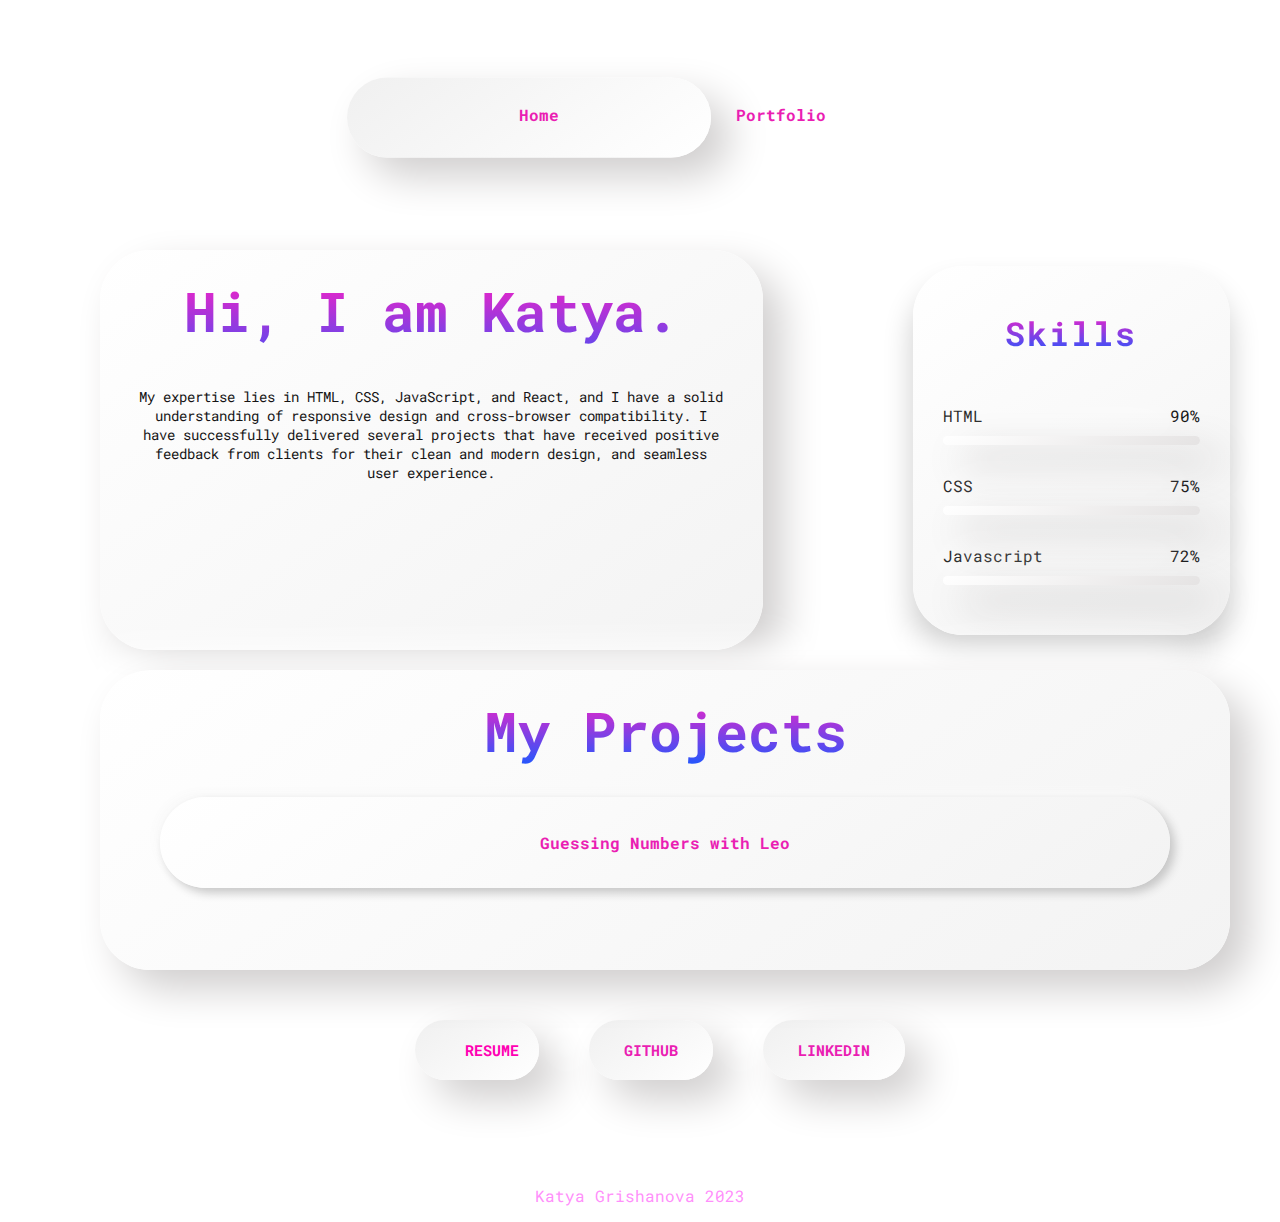
<file: index.html>
<!DOCTYPE html>
<html>
    <head>
        <title>Katya Grishanova</title>
        <link rel="stylesheet" href="resorces/CSS/style.css">
        <link href="https://fonts.googleapis.com/css2?family=Roboto+Mono:wght@100;700&display=swap" rel="stylesheet">
        <meta name="viewport" content="width=device-width, initial-scale=1">
    
    </head>

    <body>
        <header>
        <div class="nav">  
            <ul>  
                <li class="one"><a href="#">Home</a></li> 
                <li class="two"><a href="#">Portfolio</a></li> 
                
                <hr/>
            </ul>  
        </div>  
        </header>
<main>
<div class="container">
       
    <div class="about">
    <h1 class="inro">Hi, I am Katya.</h1>
    <p class="welcome">My expertise lies in HTML, CSS, JavaScript, and React, and I have a solid understanding of responsive design and cross-browser compatibility. I have successfully delivered several projects that have received positive feedback from clients for their clean and modern design, and seamless user experience.</p>

    </div>
        <div class="skills-sidebar">
            <div class="line">
            <h1>Skills</h1>
            <div class="skills">
                <div class="details">
                  <span>HTML</span>
                  <span>90%</span>
                </div>
                <div class="bar">
                   <div id="html-bar"></div>
                </div>
              </div>
              <div class="skills">
                <div class="details">
                  <span>CSS</span>
                  <span>75%</span>
                </div>
                <div class="bar">
                   <div id="css-bar"></div>
                </div>
              </div>
              <div class="skills">
                <div class="details">
                  <span>Javascript</span>
                  <span>72%</span>
                </div>
                <div class="bar">
                   <div id="javascript-bar"></div>
                </div>
              </div>
            </div>
        </div>

        <div class="portf">
          <h1>My Projects</h1>
          <div class="guessing-game"><a href="https://goforkatya.github.io/number-guesser/" target="_blank">Guessing Numbers with Leo</a></div>
        </div>
        
</main>
    <body>
       
    <footer>    
        <ul class="footlinks">
            <li><a href="/Katya-Portfolio/Katya Grishanova Resume.pdf" download=""></a>Resume</li>
            <li><a href="https://github.com/GoForKatya" target="_blank">GitHub</a></li>
            <li><a href="https://www.linkedin.com/in/katya-grishanova/" target="_blank">LinkedIn</a></li>
        </ul>

        <p>  Katya Grishanova 2023</p>
    </footer>
</html>
</file>
<file: resorces/CSS/style.css>
/* Site Stylesheet
  1. Global Styles
  2. Typography Styles
  3. Structure Styles
  4. Module Styles
  5. Component Styles
======================================== */

*{
  box-sizing: border-box;
}


body {
  display: flex;
  text-align: center;
  font-family: 'Roboto Mono', monospace;
  height: 100vh;
  flex-direction: column;
  max-width: 1400px;
  margin: 0 auto;
}


h1 {
  font-size: 55px;
  margin: 0%;
  background: -webkit-linear-gradient(rgb(255, 31, 195), rgb(28, 89, 255));
  -webkit-background-clip: text;
  -webkit-text-fill-color: transparent;
  font-weight: 800;
}

h2{
  font-weight: 100;
}

.nav{
  position: absolute;
  top: 8%;
  left: 50%;
  transform: translate(-50%, -50%);
  width: 60%;
  margin-bottom: 30px;
}

ul li{

  display: inline;
  text-align: center;
}


a{
  display: inline-block;
  font-weight: 900;
  width: 32%;
  padding: 15px;
  margin: 20px 0;
  text-decoration: none;
  color: rgb(234, 30, 179);
}

.welcome {
  color: rgb(22, 21, 21);
  margin: 5px;
  font-size: 14px;
  text-align: center;
}

a:visited{
  color:rgb(255, 119, 0);
}

hr{
  height: 80px;
  width:50%;
  margin: -82px 7%;
  border: none;
  border-radius: 50px;
  transition: .3s ease-in-out;
  background: linear-gradient(145deg, #f0f0f0, #ffffff);
  box-shadow:  19px 19px 40px #d0cece,
              -19px -19px 40px #ffffff;
  
}

.two:hover ~ hr{
  margin-left: 50% ;
}

.three:hover ~ hr{
  margin-left: 100%;
}

.container{
  display: flex;
  flex-wrap: wrap;
  margin-top: 250px;
}

.skills-sidebar{
  display: flex;
  justify-content: center;
  align-items: center;
  flex-grow: 2;
  flex-shrink: 1;
  margin-left: 100px;
  margin-right: 50px;
  margin-bottom: 20px;;
  height: 400px;
  position: relative;
}

.about{
  display: flex;
  justify-content: center;
  flex-wrap: wrap;
  flex-grow: 1;
  flex-shrink: 2;
  color:  rgb(255, 0, 179) ;
  width: 600px;
  height: 400px;
  border-radius: 50px;
  background: linear-gradient(145deg, #ffffff, #f3f3f3);
  box-shadow:  19px 19px 40px #d0cece,
              -19px -19px 40px #ffffff;
  border: none;
  padding: 1.5em 1.9em;
  margin-left: 100px;
  margin-right: 50px;
  margin-bottom: 20px;;
  max-width: fit-content;
}

.guessing-game{
  border-radius: 50px;
  background: #ffffff;
  background: linear-gradient(145deg, #ffffff, #f3f3f3);
  box-shadow:  5px 5px 10px #c7c7c7,
             -5px -5px 10px #f9f9f9;
  border: none;
  margin: 30px;
}

.intro{
display: inline-flex ;
flex-grow: 1;
flex-shrink: 1;
}

.welcome{
flex-grow: 2;
overflow:auto;
flex-shrink: 2;
min-height: 200px;
max-height: 800px;
}

.portf{
  display: lex;
  justify-content: center;
  align-items: center;
  flex-grow: 2;
  flex-shrink: 1;
  height: 300px;
  border-radius: 50px;
  background: linear-gradient(145deg, #ffffff, #f3f3f3);
  box-shadow:  19px 19px 40px #d0cece,
              -19px -19px 40px #ffffff;
  border: none;
  padding: 1.5em 1.9em;
  margin-left: 100px;
  margin-right: 50px;
  position: relative;
}

.line{
  width: 100%;
  padding: 45px 30px 50px;
  background: linear-gradient(145deg, #ffffff, #f3f3f3);
  border-radius: 50px;
  box-shadow: 0 20px 30px rgba(0,0,0,0.2);
} 

 
.line h1{
  color:rgb(234, 30, 179) ;
  margin-bottom: 50px;
  letter-spacing: 2px;
  text-align: center;
  font-size: 33px;
  font-weight: bold;
}



.details{
  width: 100%;
  display: flex;  
  justify-content: space-between;
  margin-bottom: 10px;
}

.bar{
  position: relative;
  border:none;
  border-radius: 50px;
  background: linear-gradient(145deg, #ffffff, #e5e3e3);
  box-shadow:  19px 19px 40px #b6b4b4,
              -19px -19px 40px #ffffff;
}

.bar div{
  position: relative;
  width: 0;
  height: 9px;
  border-radius: 10px;
  background-color:rgb(28, 89, 255);


}


.skills:not(:last-child){
  margin-bottom: 30px;
}

#html-bar{
  animation: html-fill 2s forwards;
}
@keyframes html-fill{
  100%{
      width: 90%;
  }
}

#css-bar{
  animation: css-fill 2s forwards;
}
@keyframes css-fill{
  100%{
      width: 75%;
  }
}
#javascript-bar{
  animation: js-fill 2s forwards;
}
@keyframes js-fill {
  100%{
      width: 72%;
  }
}


.footlinks li{
  text-transform: uppercase;
  color: rgb(255, 0, 179);
  font-size: 15px;
  font-weight: 900;
  margin:20px;
  padding:20px;
  background-color: #ffffff;
  border: none;
  border-radius: 50px;
  background: linear-gradient(145deg, #f0f0f0, #ffffff);
  box-shadow:  19px 19px 40px #d0cece,
              -19px -19px 40px #ffffff;
}

.footlinks a{
  width: auto;
}

li:hover{
  color: rgb(119, 0, 255);
  transition: color 1.5s ease;

}

p{
  margin-top: 90px;
  color: rgb(255, 144, 251);
}


@media (max-width: 480px) {
  h1{
    font-size: 30px;
  }

  p{
    font-size: 10px;
  }
  .about {
    min-width: 80%; 
    margin: 10px;
    overflow: scroll;
  }

  .skills{
    min-width: 80%; 
margin: 10px;;
  }
  #welcome {
    overflow: hidden;
  }

  .guessing-game a{
    font-size: 16px;
    min-width: 80%; 
    
  }
}


/*
@media only screen and (max-width: 480px) {
  
  
  #nav {
    width: 400px;
  }

h1{
  font-size: 25px ;
}
}
</file>
<file: style.css>
nav{
    display: block;
    text-decoration: none;
}

a{
    text-decoration: none;
color: aqua;
}

a:hover {
  color: rgb(158, 0, 32);
}
</file>
